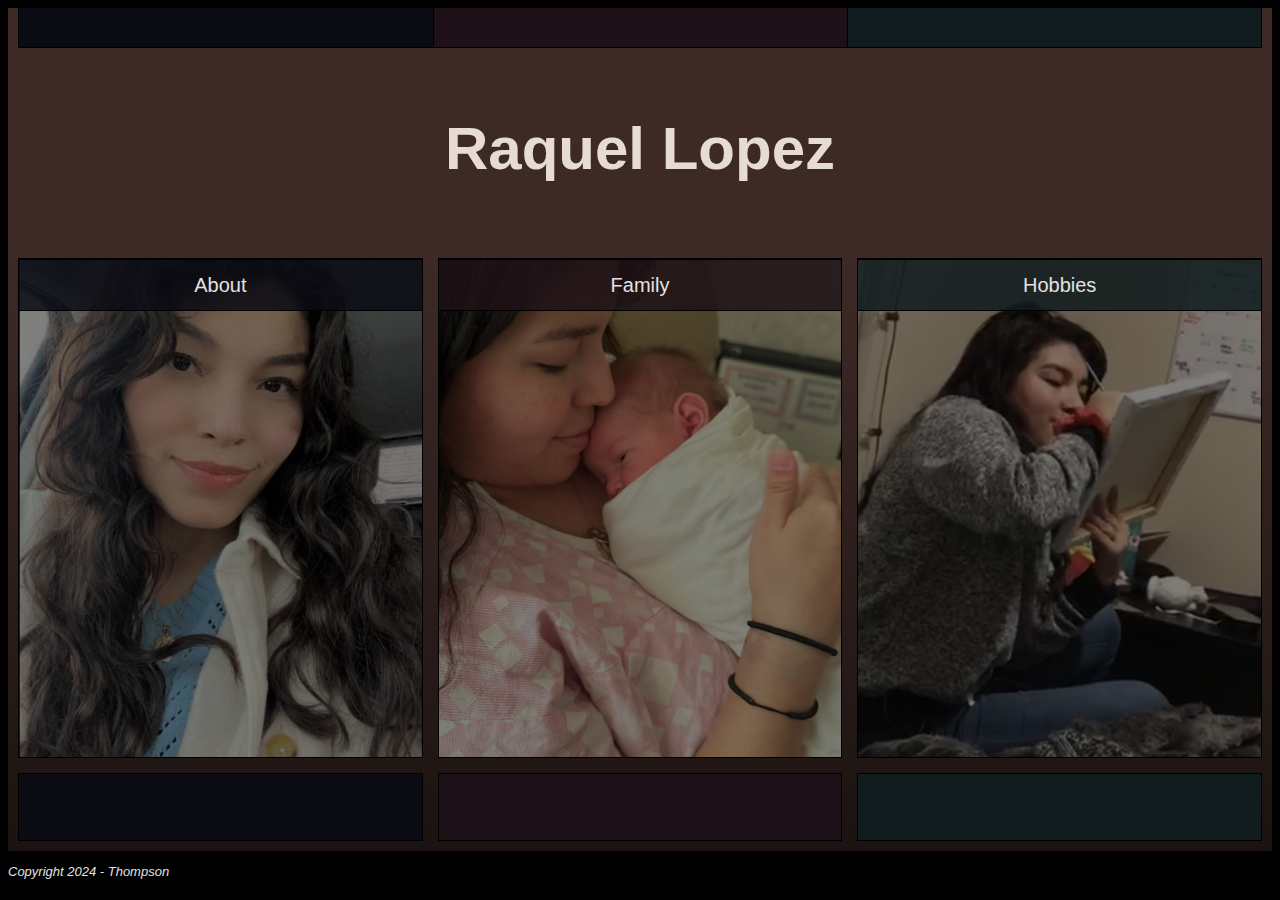
<file: index.html>
<!-- Jacob Thompson : bioSite Landing Page --> 
<!DOCTYPE html>
<html lang="en">
<head>
    <title>Raquel Lopez - Homepage</title>
    <link href="main.css" type="text/css" rel="stylesheet"/>
</head>
<body>
    <div class="home-border">
        <div class="top-box1" id="blue"></div>
        <div class="top-box2" id="red"></div>
        <div class="top-box3" id="green"></div>
    </div>
    <div class="banner"><h1><span id="first-n">Raquel</span> <span id="last-n">Lopez</span></h1></div>
    <div class="home-container">
        <div class="home-item item1">
            <a href="html/about.html">
            <div class="menu-item">
                <div class="shadow-box box1"><span>About</span></div>
                <div class="shadow-overlay"></div>
                <img src="images/rl_profile.jpeg">
            </div>
            </a>
        </div>
        <div class="home-item item2">
            <a href="html/family.html">
            <div class="menu-item">
                <div class="shadow-box box2"><span>Family</span></div>
                <div class="shadow-overlay"></div>
                <img src="images/rl_family2.jpg">
            </div>
            </a>
        </div>
        <div class="home-item item3">
            <a href="html/hobbies.html">
            <div class="menu-item">
                <div class="shadow-box box3"><span>Hobbies</span></div>
                <div class="shadow-overlay"></div>
                <img src="images/rl_craft1.jpg">
            </div>
            </a>
        </div>
        <div class="home-item item4"></div>
        <div class="home-item item5"></div>
        <div class="home-item item6"></div>
    </div>
    <footer>
        <p id="copyright">Copyright 2024 - Thompson</p>        
    </footer>
</body>
</html>
</file>
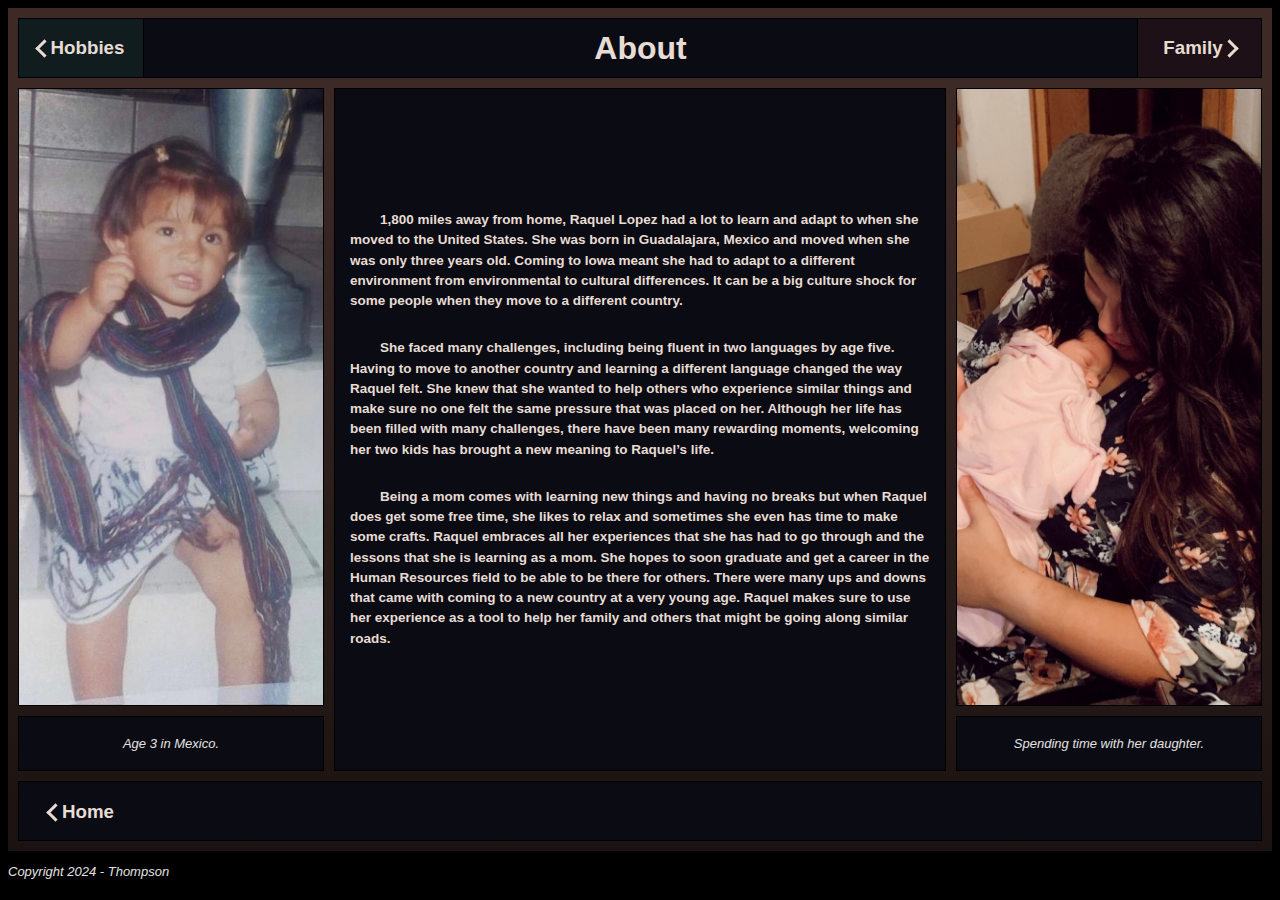
<file: html/about.html>
<!-- Jacob Thompson : bioSite sub Page --> 
<!DOCTYPE html>
<html lang="en">
<head>
    <title>Raquel Lopez - About</title>
    <link href="../main.css" type="text/css" rel="stylesheet"/>
</head>
</html>
<body>
    <div class="sub-border">
        <div class="top-box1" id="green">
            <a href="hobbies.html">
                <h3><i class="arrow left"></i>Hobbies</h3>
            </a>
        </div>
        <div class="top-box2" id="blue"><h1>About</h1></div>
        <div class="top-box3" id="red">
            <a href="family.html">
                <h3>Family<i class="arrow right"></i></h3>
            </a>
        </div>
    </div>
    <div class="sub-container">
        <div class="about-item a-item1">
            <img src="../images/rl_childhood.jpg">
        </div>
        <div class="about-item a-item2">
            <p>
                1,800 miles away from home, Raquel Lopez had a lot to learn and adapt to when
            she moved to the United States. She was born in Guadalajara, Mexico and moved when
            she was only three years old. Coming to Iowa meant she had to adapt to a different
            environment from environmental to cultural differences. It can be a big culture shock for
            some people when they move to a different country.
            </p>
            <p>
                She faced many challenges, including
            being fluent in two languages by age five. Having to move to another country and learning a
            different language changed the way Raquel felt. She knew that she wanted to help others
            who experience similar things and make sure no one felt the same pressure that was
            placed on her. Although her life has been filled with many challenges, there have been
            many rewarding moments, welcoming her two kids has brought a new meaning to Raquel’s
            life. 
            </p>
            <p>
                Being a mom comes with learning new things and having no breaks but when Raquel
            does get some free time, she likes to relax and sometimes she even has time to make
            some crafts. Raquel embraces all her experiences that she has had to go through and the
            lessons that she is learning as a mom. She hopes to soon graduate and get a career in the
            Human Resources field to be able to be there for others. There were many ups and downs
            that came with coming to a new country at a very young age. Raquel makes sure to use her
            experience as a tool to help her family and others that might be going along similar roads.
            </p>
        </div>
        <div class="about-item a-item3">
            <img src="../images/rl_family3.jpg">
        </div>
        <div class="about-item a-item4">
            <figure>
                <figcaption>Age 3 in Mexico.</figcaption>
            </figure>
        </div>
        <div class="about-item a-item5">
            <figure>
                <figcaption>Spending time with her daughter.</figcaption>
            </figure>
        </div>
        <div class="about-item a-item6" id="blue">
            <div class="home-button">
                <a href="../index.html">
                    <h3><i class="arrow left"></i>Home</h3>
                </a>
            </div>
        </div>   
    </div>    
    <footer>
        <p id="copyright">Copyright 2024 - Thompson</p>        
    </footer>
</body>
</file>
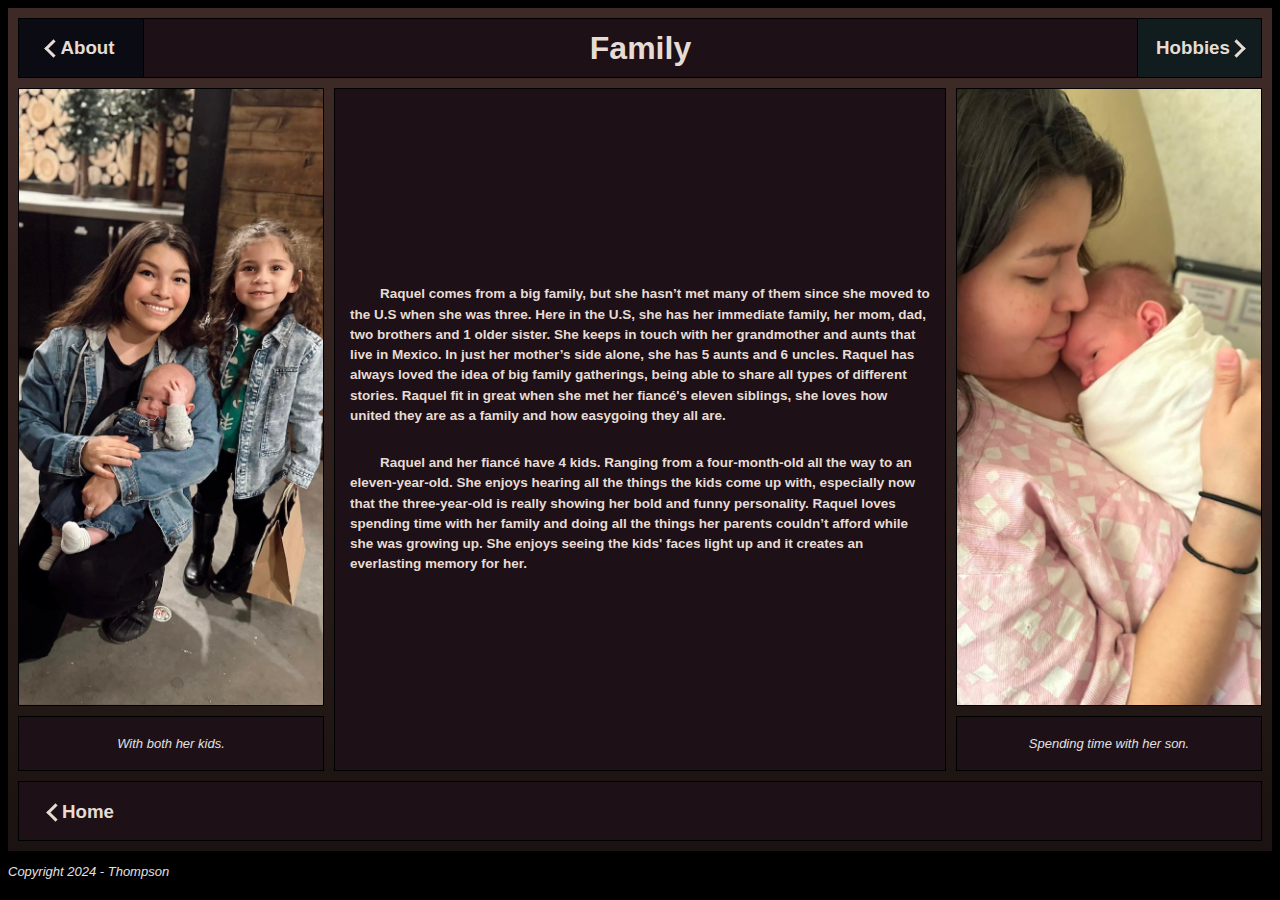
<file: html/family.html>
<!-- Jacob Thompson : bioSite FAMILY Page --> 
<!DOCTYPE html>
<html lang="en">
<head>
    <title>Raquel Lopez - Family</title>
    <link href="../main.css" type="text/css" rel="stylesheet"/>
</head>
</html>
<body>
    <div class="sub-border">
        <div class="top-box1" id="blue">
            <a href="about.html">
                <h3><i class="arrow left"></i>About</h3>
            </a>
        </div>
        <div class="top-box2" id="red"><h1>Family</h1></div>
        <div class="top-box3" id="green">
            <a href="hobbies.html">
                <h3>Hobbies<i class="arrow right"></i></h3>
            </a>
        </div>
    </div>
    <div class="sub-container">
        <div class="family-item f-item1">
            <img src="../images/rl_family1.jpg">
        </div>
        <div class="family-item f-item2">
            <p>
                Raquel comes from a big family, but she hasn’t met many of them since she moved to the U.S 
                when she was three. Here in the U.S, she has her immediate family, her mom, dad, two brothers 
                and 1 older sister. She keeps in touch with her grandmother and aunts that live in Mexico. 
                In just her mother’s side alone, she has 5 aunts and 6 uncles. Raquel has always loved the 
                idea of big family gatherings, being able to share all types of different stories. Raquel 
                fit in great when she met her fiancé's eleven siblings, she loves how united they are as a 
                family and how easygoing they all are.
            </p>
            <p>
                Raquel and her fiancé have 4 kids. Ranging from a four-month-old all the way to an eleven-year-old. 
                She enjoys hearing all the things the kids come up with, especially now that the three-year-old 
                is really showing her bold and funny personality. Raquel loves spending time with her family and 
                doing all the things her parents couldn’t afford while she was growing up. She enjoys seeing the 
                kids' faces light up and it creates an everlasting memory for her. 
            </p>
        </div>
        <div class="family-item f-item3">
            <img src="../images/rl_family2.jpg">
        </div>
        <div class="family-item f-item4">
            <figure>
                <figcaption>With both her kids.</figcaption>
            </figure>
        </div>
        <div class="family-item f-item5">
            <figure>
                <figcaption>Spending time with her son.</figcaption>
            </figure>
        </div>
        <div class="family-item f-item6">
            <div class="home-button">
                <a href="../index.html">
                    <h3><i class="arrow left"></i>Home</h3>
                </a>
            </div>
        </div> 
    </div>
    <footer>
        <p id="copyright">Copyright 2024 - Thompson</p>        
    </footer>
</body>
</file>
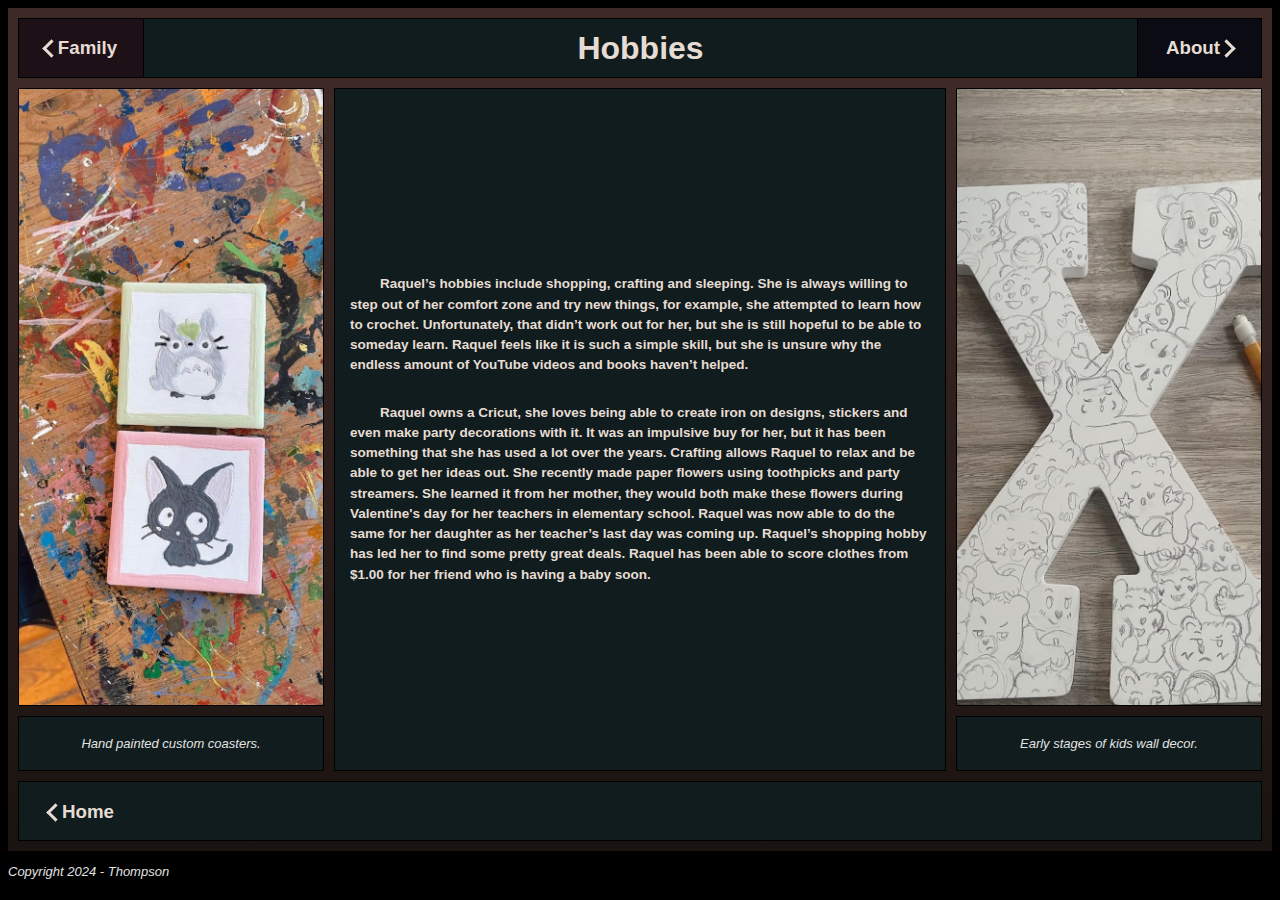
<file: html/hobbies.html>
<!-- Jacob Thompson : bioSite HOBBY Page --> 
<!DOCTYPE html>
<html lang="en">
<head>
    <title>Raquel Lopez - Hobbies</title>
    <link href="../main.css" type="text/css" rel="stylesheet"/>
</head>
</html>
<body>
    <div class="sub-border">
        <div class="top-box1" id="red">
            <a href="family.html">
                <h3><i class="arrow left"></i>Family</h3>
            </a>
        </div>
        <div class="top-box2" id="green"><h1>Hobbies</h1></div>
        <div class="top-box3" id="blue">
            <a href="about.html">
                <h3>About<i class="arrow right"></i></h3>
            </a>
        </div>
    </div>
    <div class="sub-container">
        <div class="hobby-item h-item1">
            <img src="../images/rl_craft2.jpg">
        </div>
        <div class="hobby-item h-item2">
            <p>
                Raquel’s hobbies include shopping, crafting and sleeping. She is always willing to step 
                out of her comfort zone and try new things, for example, she attempted to learn how to 
                crochet. Unfortunately, that didn’t work out for her, but she is still hopeful to be able 
                to someday learn. Raquel feels like it is such a simple skill, but she is unsure why the 
                endless amount of YouTube videos and books haven’t helped.
            </p>
            <p>
                Raquel owns a Cricut, she loves being able to create iron on designs, stickers and even make 
                party decorations with it. It was an impulsive buy for her, but it has been something that 
                she has used a lot over the years. Crafting allows Raquel to relax and be able to get her ideas 
                out. She recently made paper flowers using toothpicks and party streamers. She learned it from 
                her mother, they would both make these flowers during Valentine's day for her teachers in elementary 
                school. Raquel was now able to do the same for her daughter as her teacher’s last day was coming up. 
                Raquel’s shopping hobby has led her to find some pretty great deals. Raquel has been able to score 
                clothes from $1.00 for her friend who is having a baby soon. 
            </p>
        </div>
        <div class="hobby-item h-item3">
            <img src="../images/rl_craft3.jpg">
        </div>
        <div class="hobby-item h-item4">
            <figure>
                <figcaption>Hand painted custom coasters.</figcaption>
            </figure>
        </div>
        <div class="hobby-item h-item5">
            <figure>
                <figcaption>Early stages of kids wall decor.</figcaption>
            </figure>
        </div>
        <div class="hobby-item h-item6">
            <div class="home-button">
                <a href="../index.html">
                    <h3><i class="arrow left"></i>Home</h3>
                </a>
            </div>
        </div> 
    </div>
    <footer>
        <p id="copyright">Copyright 2024 - Thompson</p>        
    </footer>
</body>
</file>
<file: main.css>
/*#region ------- HOME*/
html, body{
    height: 100%;
    background-color: black;
    display: flex;
    flex-flow:column;
    font-family:Verdana, Geneva, Tahoma, sans-serif;
}

#red{
    background-color: rgb(29, 16, 22);
}

#green{
    background-color: rgb(16, 28, 29);
}

#blue{
    background-color: rgb(11,11,19);
}

.home-container{
    display:grid;
    flex-grow: 1;
    gap: 15px;
    padding: 10px;
    grid-template-columns: repeat(3, 1fr);
    grid-template-rows: minmax(150px, 500px) 1fr;
    background: linear-gradient(rgb(61, 42, 39), rgb(27, 19, 17));
}

.home-item{
    border: 1px solid black;
    overflow: hidden;
    position:relative;
    z-index:1;
}

.home-border{
    display:grid;
    padding-left:10px;
    padding-right:10px;
    grid-template-columns: repeat(3, 1fr);
    background-color: rgb(61, 42, 39);
    height: 40px;
}

.home-border .top-box1, .home-border .top-box2, .home-border .top-box3{
    border-bottom: 1px solid black;
    border-left: 1px solid black;
}

.home-border .top-box3{
    border-right: 1px solid black;
}

.sub-border {
    display:grid;
    padding-top:10px;
    padding-left:10px;
    padding-right:10px;
    grid-template-columns: 125px 1fr 125px;
    background-color: rgb(61, 42, 39);
    height: 60px;
}

.sub-border .top-box1, .sub-border .top-box2, .sub-border .top-box3{
    border-bottom: 1px solid black;
    border-top: 1px solid black;
    border-left: 1px solid black;
}

.sub-border .top-box3{
    border-right: 1px solid black;
}

.sub-border h1, .sub-border h3{
    height:100%;
    display:flex;
    align-items: center;
    justify-content: center;
    color: #e6dcd4;
    text-align: center;
    margin:0;
}

.top-box1:hover .left, .top-box3:hover .right{
    padding: 10px;
}

.arrow {
    border: solid #e6dcd4;
    border-width: 0 3px 3px 0;
    display: inline-block;
}
  
.right {
    transform: rotate(-45deg);
    -webkit-transform: rotate(-45deg);
    padding: 5px;
    transition: padding 0.3s ease;
}

.left {
    transform: rotate(135deg);
    -webkit-transform: rotate(135deg);
    padding: 5px;
    transition: padding 0.3s ease;
}

a{
    text-decoration: none;
}

a:hover {
    text-decoration: none;
}

.banner {
    background-color: rgb(61, 42, 39);
    min-height: 200px;
    max-height: 200px;
    display: flex;
    align-items: center;
    justify-content: center;
    color: #e6dcd4;
    font-size: 30px;
}

.sub-banner {
    background-color: rgb(61, 42, 39);
    display: flex;
    min-height: 150px;
    max-height: 150px;
    align-items: center;
    justify-content: center;
    color: #e6dcd4;
    font-size: 30px;
}

.shadow-box{
    width:100%;
    height:50px;
    display: flex;
    position:absolute;
    color:rgb(226, 226, 226);
    border-bottom: 1px solid black;
    border-top: 1px solid black;
    justify-content: center;
    align-items: center;
    font-size:20px;
    text-decoration: none;
    transition-property: text-decoration;
    transition-duration: 0.5s;
    z-index: 4;
}

.box1{
    background-color: rgba(11, 11, 19, 0.85);
}

.box2{
    background-color: rgba(29, 16, 22, 0.85);
}

.box3{
    background-color: rgba(16, 28, 29, 0.85);
}

.shadow-overlay{
    width: 100%;
    height: 100%;
    position:absolute;
    background-color: rgba(0,0,0,0.5);
    transition: background-color 0.5s ease;
    z-index: 3;
}

.home-item img{
    height:100%;
    width: 100%;
    object-fit:cover;
    z-index: 2;
    position:relative;
}

.menu-item{
    height: 100%;
    transition-property:height box-shadow;
    transition-duration: 0.5s;
    z-index: 4;
}

.menu-item:hover{
    height: 120%;
    box-shadow: 10px 10px 20px rgba(0,0,0,0.95);
}

.menu-item:hover  .shadow-overlay{
    background-color: rgba(0,0,0,0);
}

.menu-item:hover .shadow-box{
    text-decoration: underline;
}

.item4, .hf-box1{
    background-color: rgb(11, 11, 19);
}

.item5, .hf-box2{
    background-color: rgb(29, 16, 22);
}

.item6, .hf-box3{
    /*background-color: rgb(17, 27, 20);*/
    background-color: rgb(16, 28, 29);
}

footer{
    color:rgb(226, 226, 226);
    weight: 400;
    float: right;
    padding-right: 20px;
    font-style: italic;
    font-size: small;
}
/*#endregion*/
/*#region ------- ABOUT*/
.sub-container{
    display:grid;
    flex-grow: 1;
    gap:10px;
    padding: 10px;
    grid-template-columns: 1fr 2fr 1fr;
    grid-template-rows: 0.25fr 2.5fr 0.25fr 60px;
    background: linear-gradient(rgb(61, 42, 39), rgb(27, 19, 17));
}

.about-item{
    background-color:rgb(11, 11, 19);
    border: 1px solid black;
    overflow: hidden;
    position:relative;
    z-index:1;
}

.about-item img{
    height:100%;
    width: 100%;
    object-fit:cover;
    position:absolute;
    padding:0;
    margin:0;
}

.a-item1, .a-item3,
.f-item1, .f-item3,
.h-item1, .h-item3{
    grid-row: span 2;
}

.a-item2, .f-item2, .h-item2{
    grid-row: span 3;
    display:flex;
    flex-direction: column;
    color: #e6dcd4;
    justify-content: center;
    align-items: center;
    padding-left: 15px;
    padding-right: 15px;
    font-weight: 550;
    font-size: 1.5vh;
    line-height: 1.5;
    text-indent: 30px;
}

.a-item6, .f-item6, .h-item6{
    grid-column: span 3;
}

.home-button{
    width: 125px;
}

.home-button:hover .left{
    padding: 10px;
}

.a-item6 h3,
.f-item6 h3,
.h-item6 h3{
    height:60px;
    display:flex;
    align-items: center;
    justify-content: center;
    color: #e6dcd4;
    text-align: center;
    margin:0;
}

.family-item{
    background-color: rgb(29, 16, 22);
    border: 1px solid black;
    overflow: hidden;
    position:relative;
    z-index:1;
}

.family-item img{
    height:100%;
    width: 100%;
    object-fit:cover;
    position:absolute;
    padding:0;
    margin:0;
}

.hobby-item{
    background-color: rgb(16, 28, 29);
    border: 1px solid black;
    overflow: hidden;
    position:relative;
    z-index:1;
}

.hobby-item img{
    height:100%;
    width: 100%;
    object-fit:cover;
    position:absolute;
    padding:0;
    margin:0;
}

figure{
    display: flex;
    justify-content: center;
    align-items: center;
    height:100%;
    width:auto;
    padding:0;
    margin:0;
}

figcaption{
    color: rgb(226, 226, 226);
    font-style:italic;
    font-size:small;

}
/*#endregion*/
</file>
